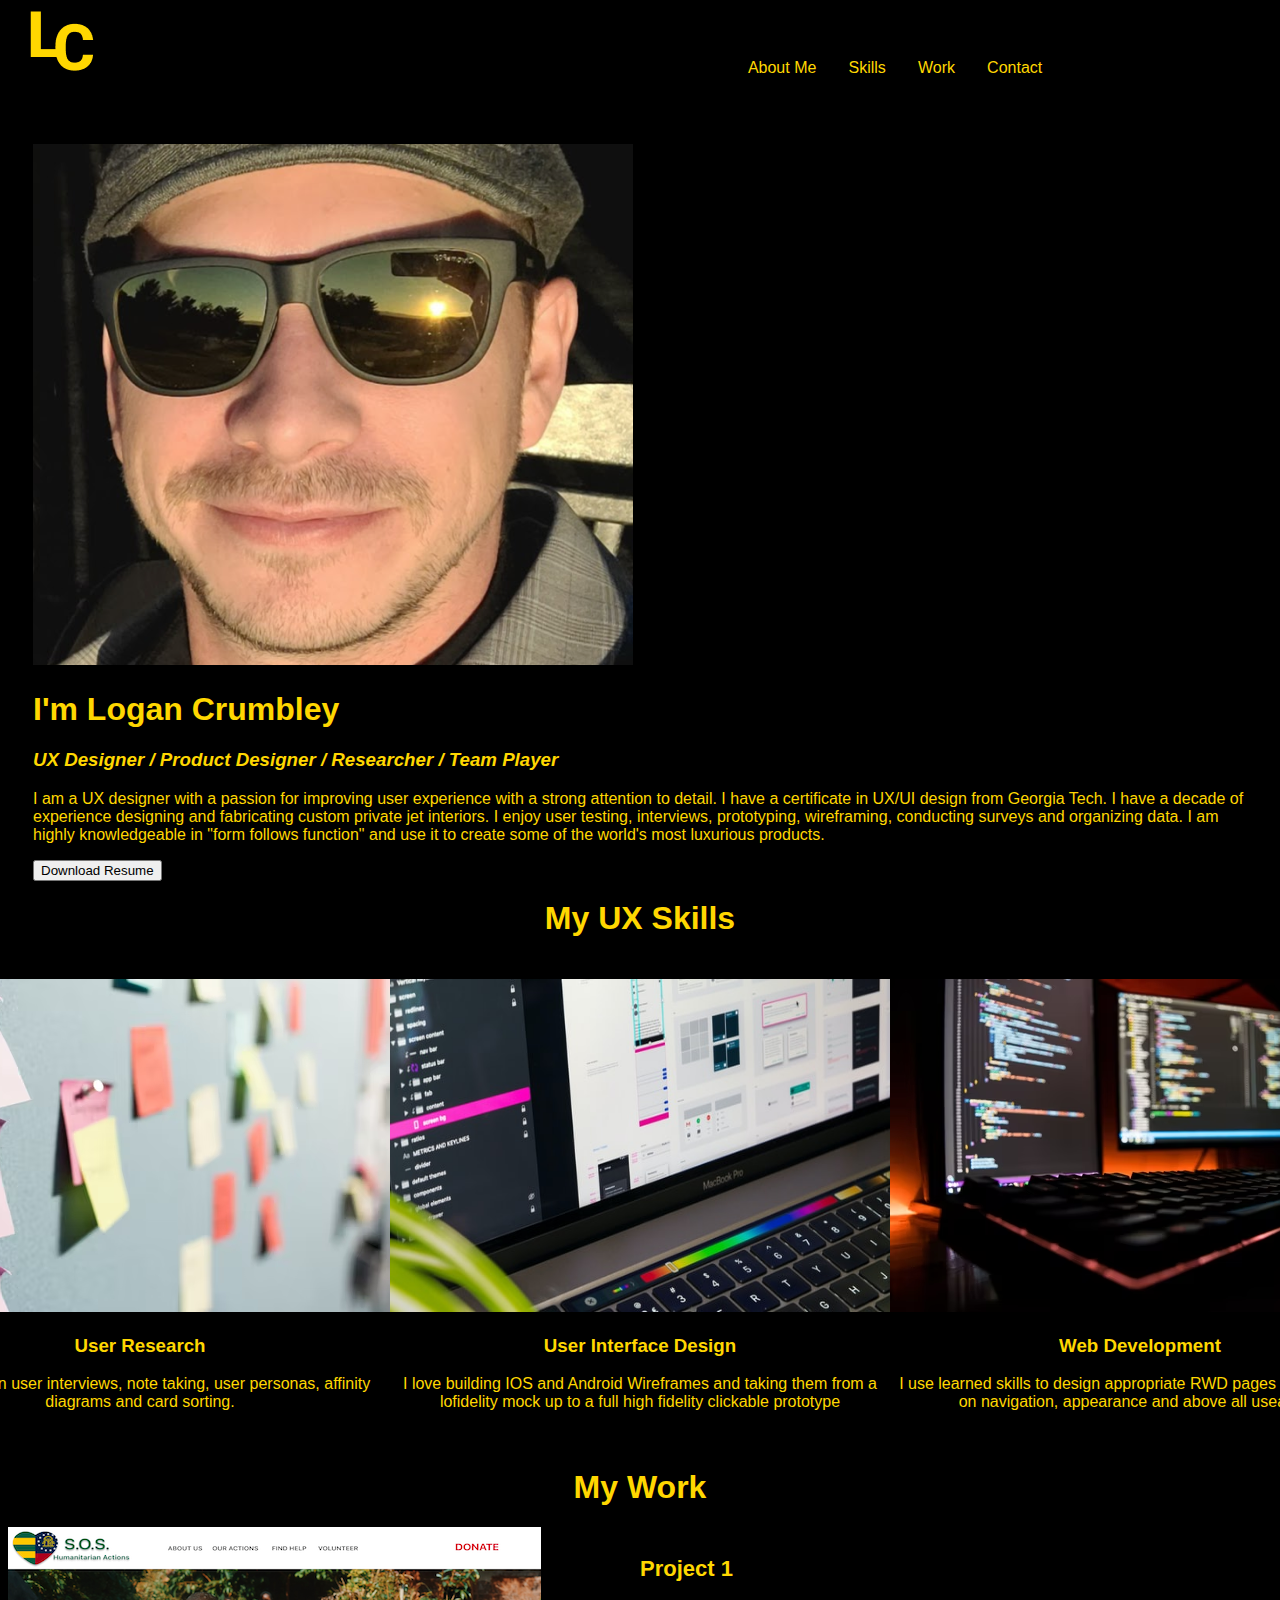
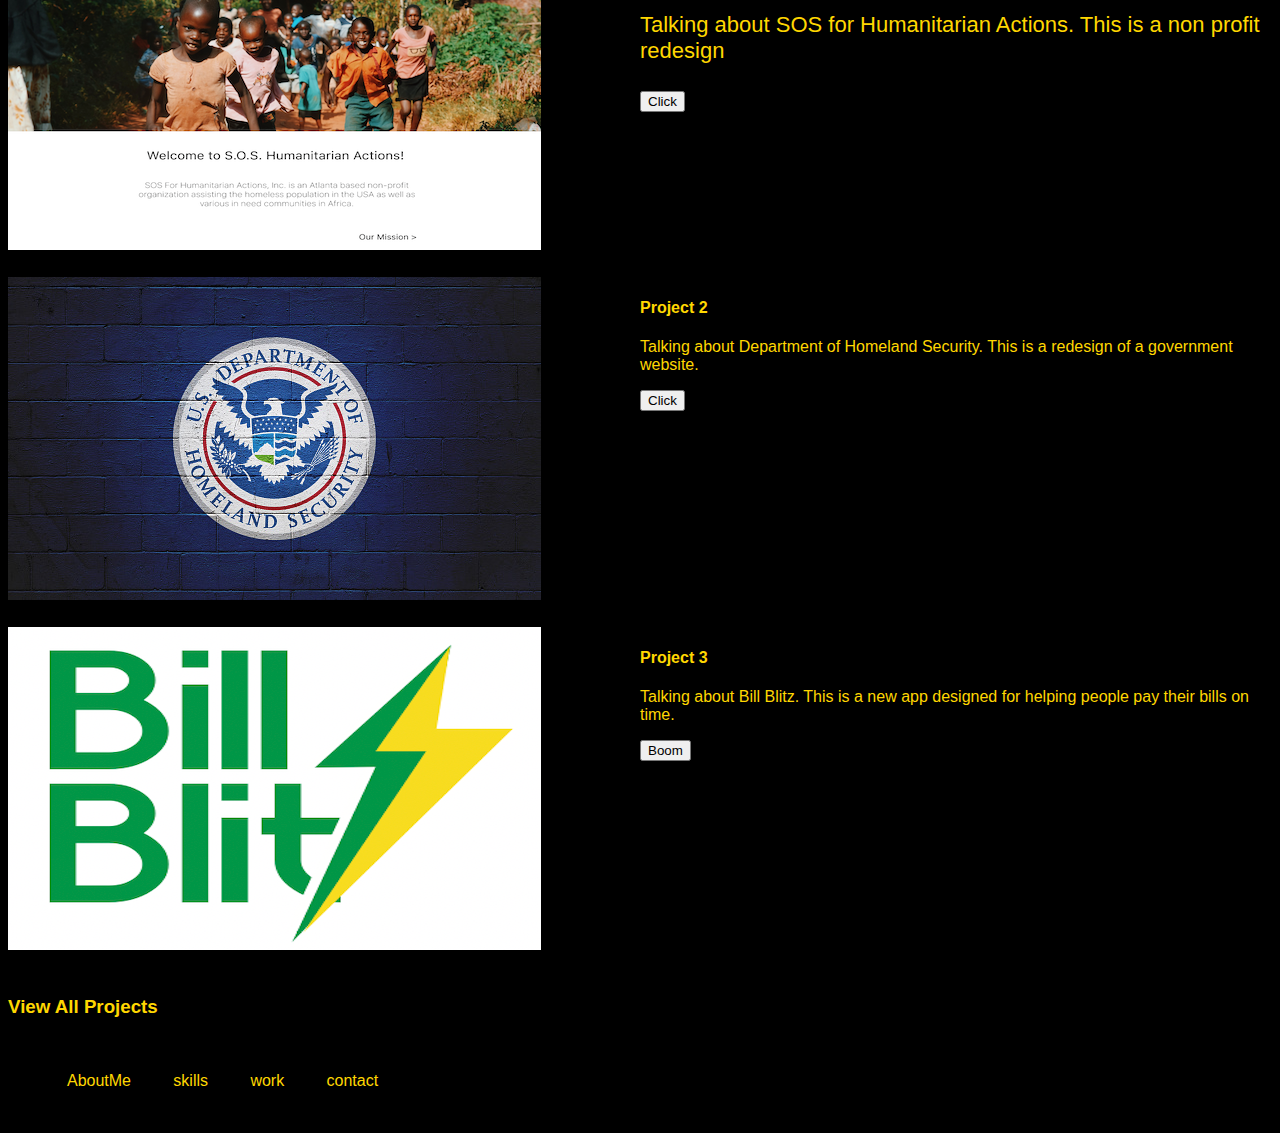
<file: index.html>
<!DOCTYPE html>
<html lang="en">
<head>
    <meta charset="UTF-8">
    <meta http-equiv="X-UA-Compatible" content="IE=edge">
    <meta name="viewport" content="width=device-width, initial-scale=1.0">
    <link href="./css/style.css" rel="stylesheet" type="text/css"/>
    <title>Logan's Portfolio Page</title>
</head>
<body>
    <header class="navigation">
        <div class="logo">
            <img src="./images/Logo.png" alt="Logo">
        </div>               
        <nav class="inline-block">
            <ul>
                <li class="inline-block">About Me</li>
                <li class="inline-block">Skills</li>
                <li class="inline-block">Work</li>
                <li class="inline-block">Contact</li>
            </ul>
        </nav>
                       
    </header>
    <section class="heroImg">
        <img src="images/20211112_165859 1.png">
        <h1>I'm Logan Crumbley</h1>
        <h3><em>UX Designer / Product Designer / Researcher / Team Player</em></h3>
        <p>I am a UX designer with a passion for improving user experience with a strong attention to detail. I have a certificate in UX/UI design from Georgia Tech. I have a decade of experience designing and fabricating custom private jet interiors. I enjoy user testing, interviews, prototyping, wireframing, conducting surveys and organizing data. I am highly knowledgeable in "form follows function" and use it to create some of the world's most luxurious products.</p>
        <button>Download Resume</button>
    </section>
    <!-- My UX Skills section coded using CSS flex-->
    <section class="mySkills">
        <h1 class="uxSkills">My UX Skills</h1>
        <div class="flexContainer">
            <div>
                <img src="images/User.avif">
                <h3>User Research</h3>
                <P>I am skilled in user interviews, note taking, user personas, affinity diagrams and card sorting.</P>
            </div>
            <div>
                <img src="images/tirza-van-dijk-o1SKqmgSDbg-unsplash.jpg" height="333px" width="500px">
                <h3>User Interface Design</h3>
                <p>I love building IOS and Android Wireframes and taking them from a lofidelity mock up to a full high fidelity clickable prototype</p>
            </div>
            <div>
                <img src="images/webdevelopment.avif">
                <h3>Web Development</h3>
                <p>I use learned skills to design appropriate RWD pages while focusing on navigation, appearance and above all useability.</p>
            </div>
        </div>
    </section>

    <section class="myWork">
        <h1 class="workTitle">My Work</h1>
        <div class="workGrid">
            <div class="image1">
                <img src="./images/SOSHomepage.png" alt="">
            </div>
            <div class="project1">
                <h4>Project 1</h4>
                <p>Talking about SOS for Humanitarian Actions. This is a non profit redesign</p>
                <button>Click</button>
            </div>
            <div class="image2">
                <img src="./images/DHS.jpg" alt="">
            </div>
            <div class="project2">
                <h4>Project 2</h4>
                <p>Talking about Department of Homeland Security. This is a redesign of a government website.</p>
                <button>Click</button>
            </div>
            <div class="image3">
                <img src="./images/Bill_Blitz.png">
            </div>
            <div class="project3">
                <h4>Project 3</h4>
                <p>Talking about Bill Blitz. This is a new app designed for helping people pay their bills on time.</p>
                <button>Boom</button>
            </div>
        </div>
        <h3>View All Projects</h3>
    </section>

    <footer>
        <ul>
            <li class="inline-block">AboutMe</li>
            <li class="inline-block">skills</li>
            <li class="inline-block">work</li>
            <li class="inline-block">contact</li>
        </ul>
    </footer>    
</body>
</html>
</file>
<file: css/style.css>
body {
    font-family: -apple-system, BlinkMacSystemFont, 'Segoe UI', Roboto, Oxygen, Ubuntu, Cantarell, 'Open Sans', 'Helvetica Neue', sans-serif;
    background-color: black;
    color: #ffd700;
 }

 .navigation {
    background-color: black;
    color: #ffd700;
 }

 .inline-block {
     display: inline-block;
     vertical-align: center;
     text-align: right;
 }

 .logo {
    width: 23%;
    padding: 1%;
    text-align: left;
    display: inline;
 }

li {
     text-decoration: none;
     padding: 3%;
 }

 nav {
     width: 73%;
     padding: 1%;
 }

 ul {
     width: 50%;
     margin-left: auto;
     display: inline-block;
 }

 .heroImg {
     height: 600px;
     padding: 25px;
     display: inline-block;

 }

 .content {
     width: 500px;
     margin: 0 auto;
 }

 footer {
    background-color: black;
    color: #ffd700;
    text-align: left;
    display: block;
    margin-top: 1%;
 }


 .flexContainer {
     display: flex;
     margin: 20px;
     padding: 20px;
     flex-direction:row;
     text-align: center;
     align-items: center;
     justify-content: center;
     width: 33% 33% 33%;
 }

 .uxSkills {
    text-align: center;
 }

 .workTitle {
     text-align: center;

 }

 .workGrid {
     display: grid;
     grid-template-columns: 50% 50%;
     grid-template-rows: 350px 350px 350px;
     grid-template-areas: 
     "image1 project1"
     "image2 project2"
     "image3 project3";
 }

.image1 {
    grid-area: image1;
}

.image2 {
    grid-area: image2;
}

.image3 {
    grid-area: image3;
}


 .project1 {
     grid-area: project1;
     font-size: 22px;
     font-family: 'Lucida Sans', 'Lucida Sans Regular', 'Lucida Grande', 'Lucida Sans Unicode', Geneva, Verdana, sans-serif;
 }
 .project2 {
     grid-area: project2;
 }
 .project3 {
     grid-area: project3;
 }
 @media only screen and (max-width: 800){
     .flexContainer {
         flex-direction: column;
         width: 100%
         
     }
     .workGrid {
        margin: 0px 5%;
        display: grid;
        grid-template-columns: 1fr;
        grid-template-areas: project1 project2 project3;
    }
     }
</file>
